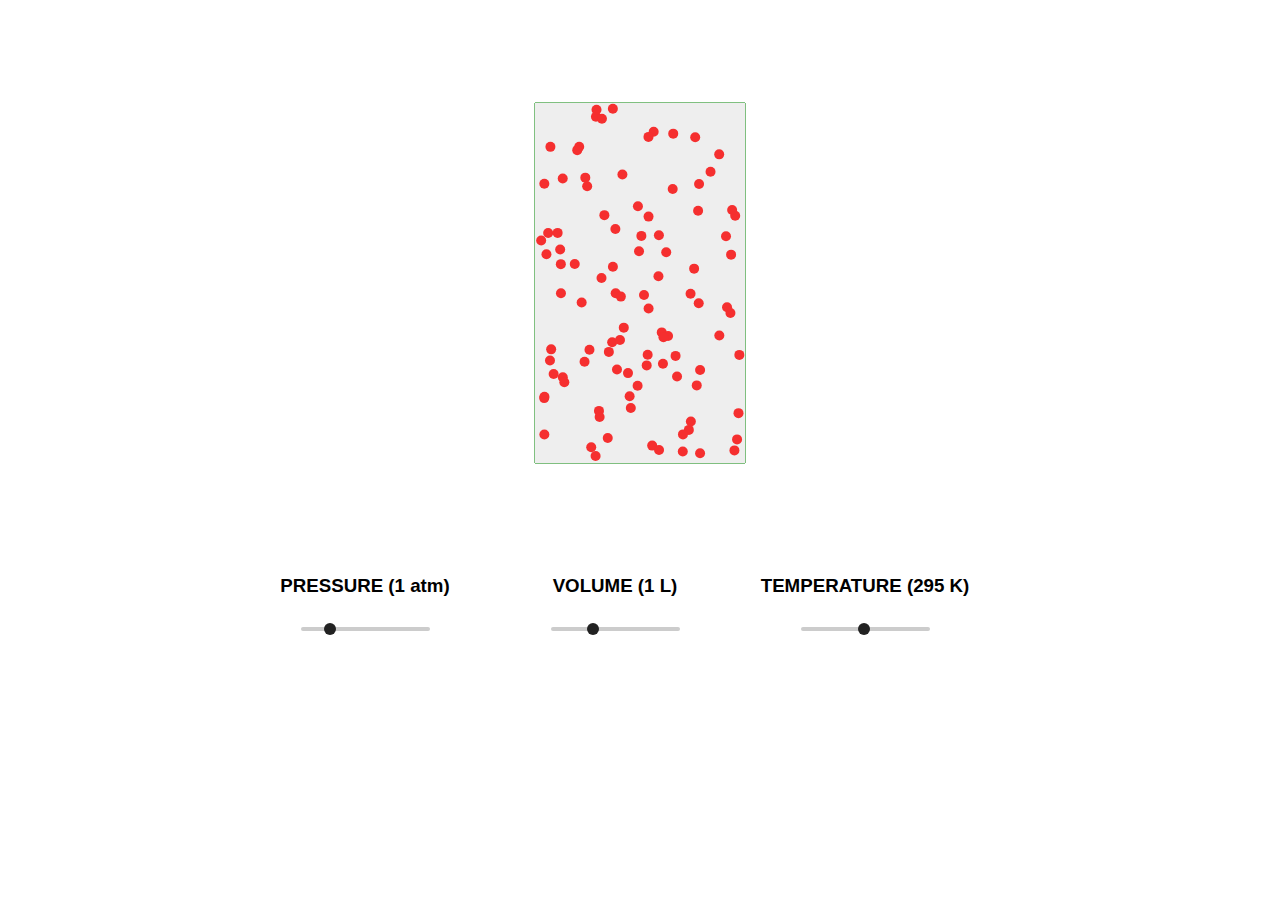
<file: cgl/index.html>
<!doctype html>
<html>
<head>
	<meta charset="utf-8">

	<title>Combined Gas Law</title>

	<link rel="stylesheet" href="//brick.a.ssl.fastly.net/Montserrat:700">
	<link href="index.css" rel="stylesheet">
</head>
<body>
<main>
	<canvas id="canvas" width=800 height=540>
	Boooo! This browser doesn't support canvas.</canvas>

	<div id="controls">
		<div id="pressure-wrapper">
			<h3>PRESSURE (<span>1</span> atm)</h3>
			<input id="pre" type="range" min="0" max="5" value="1" step="0.1" list="temp-list" data-original="1">
			<datalist id="temp-list">
				<option value="0" label="0">
				<option value="1">
				<option value="10" label="10">
			</datalist>
		</div>
		<div id="volume-wrapper">
			<h3>VOLUME (<span>1</span> L)</h3>
			<input id="vol" type="range" min="0.1" max="3" value="1" step="0.1" list="vol-list" data-original="1">
			<datalist id="vol-list">
				<option value="0.1" label="0.1">
				<option value="1">
				<option value="3" label="3">
			</datalist>
		</div>
		<div id="temperature-wrapper">
			<h3>TEMPERATURE (<span>295</span> K)</h3>
			<input id="temp" type="range" min="0" max="600" value="295" step="5" list="temp-list" data-original="295">
			<datalist id="temp-list">
				<option value="0" label="0">
				<option value="295">
				<option value="600" label="600">
			</datalist>
		</div>
	</div>
</main>

	<script src="canvas.js"></script>
</body>
</html>
</file>
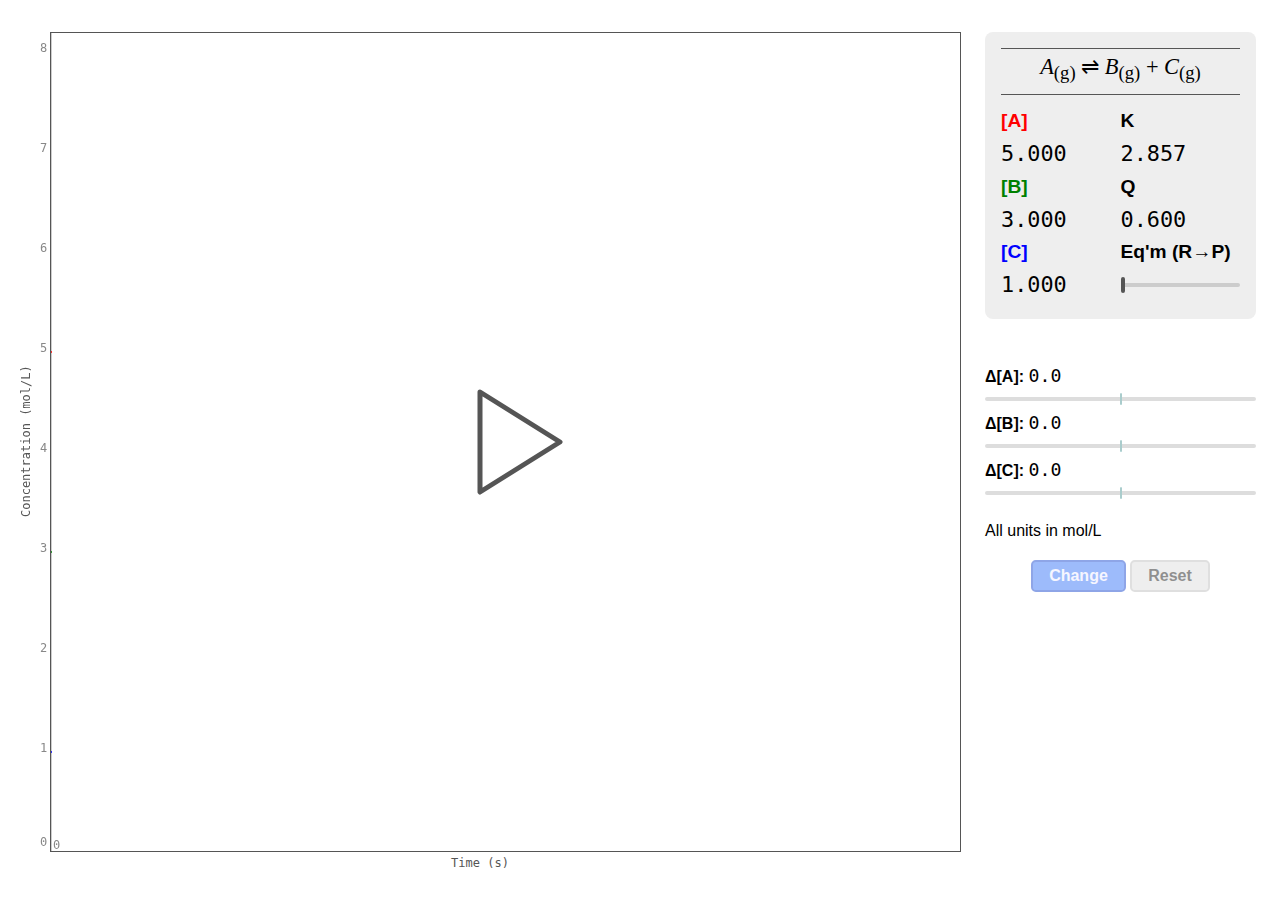
<file: equilibrium-concn/index.html>
<!doctype html>
<html>
<head>
  <meta charset="utf-8">
  <title>Equilibrium Simulation</title>
  <link href="index.css" rel="stylesheet">
  <script src="index.js" defer></script>
</head>
<body>
  <canvas width="800" height="500" style="margin-top:2em;cursor:pointer"></canvas>
  <form>
    <div class="stats">
      <div class="stat" style="width:100%;font-size:1.4em;text-align:center;padding-bottom:.25em;border:solid #555;border-width:1px 0;margin-bottom:.5em">
        <span style="font-family:Cambria,serif"><em>A</em><sub>(g)</sub> &#8652; <em>B</em><sub>(g)</sub> + <em>C</em><sub>(g)</sub></span>
      </div>
      <br>
      <div class="stat" id="statA">
        <label class="A">[A]</label>
        <a></a>
      </div>
      <div class="stat" id="statK">
        <label>K</label>
        <a></a>
      </div>
      <div class="stat" id="statB">
        <label class="B">[B]</label>
        <a></a>
      </div>
      <div class="stat" id="statQ">
        <label>Q</label>
        <a></a>
      </div>
      <div class="stat" id="statC">
        <label class="C">[C]</label>
        <a></a>
      </div>
      <div class="stat" id="statE">
        <label>Eq&#039;m (R<span style="line-height:0"></span>P)</label>
        <input type="range" min="-2" max="2" step="0.00001" disabled>
      </div>
    </div>
    <br style="clear:both">
    <div class="inputgrp">
      <label>&Delta;[A]: <a>0</a></label>
      <input type="range" min="-2" max="2" value="0" step="0.1" id="inputA" disabled>
    </div>
    <div class="inputgrp">
      <label>&Delta;[B]: <a>0</a></label>
      <input type="range" min="-2" max="2" value="0" step="0.1" id="inputB" disabled>
    </div>
    <div class="inputgrp">
      <label>&Delta;[C]: <a>0</a></label>
      <input type="range" min="-2" max="2" value="0" step="0.1" id="inputC" disabled>
    </div>
    <p>All units in mol/L</p>
    <div class="btngrp">
      <button class="primary" id="change" disabled>Change</button>
      <button id="reset" disabled>Reset</button>
    </div>
  </form>
  <div style="width:calc(100% - 320px);font:12px monospace;text-align:center;color:#555">Time (s)</div>
</body>
</html>
</file>
<file: cgl/index.css>
body {
  font: 1rem/1.4 Montserrat, sans-serif;
}

main {
  width: 800px;
  margin: 0 auto;
}

#controls {
  text-align: center;
}

#controls > * {
  width: 250px;
  float: left;
}

.slave {
  opacity: 0.5;
  transition: 0.25s;
}

.slave:hover {
  opacity: 1;
}

.disabled {
  opacity: 0.5;
  cursor: not-allowed;
}


input[type=range] {
  -webkit-appearance: none;
  -moz-appearance: none;
  margin: 0px 0;
}
input[type=range]:focus {
  outline: none;
}
input[type=range]::-webkit-slider-runnable-track {
  width: 100%;
  height: 4px;
  cursor: pointer;
  background: #ccc;
  border-radius: 4px;
}
input[type=range]::-webkit-slider-thumb {
  -webkit-appearance: none;
  height: 12px;
  width: 12px;
  background: #222;
  border: none;
  border-radius: 12px;
  cursor: pointer;
  margin-top: -4px;
}
input[type=range].active::-webkit-slider-thumb {
  background: #304ffe;
  box-shadow: 0 0 3px #005;
}
input[type=range].active::-webkit-slider-runnable-track {
  background: #ccc;
}
input[type=range]::-moz-range-track {
  width: 100%;
  height: 4px;
  cursor: pointer;
  background: #ccc;
  border-radius: 4px;
}
input[type=range]::-moz-range-thumb {
  border: none;
  height: 12px;
  width: 12px;
  border-radius: 12px;
  background: #222;
  cursor: pointer;
}
input[type=range].active::-moz-range-thumb {
  background: #304ffe;
  box-shadow: 0 0 3px #005;
}
input[type=range]::-ms-track {
  width: 100%;
  height: 4px;
  cursor: pointer;
  background: #ccc;
  border-radius: 4px;
  background: transparent;
  border: none;
  color: transparent;
}
input[type=range]::-ms-fill-lower,
input[type=range]::-ms-fill-upper {
  background: #ccc;
  border-radius: 4px;
  margin: 0;
}
input[type=range]::-ms-thumb {
  border: none;
  height: 12px;
  width: 12px;
  border-radius: 12px;
  background: #304ffe;
  cursor: pointer;
}
input[type=range].active::-ms-fill-lower,
input[type=range].active::-ms-fill-upper {
  background: #ccc;
}

.slave input[type=range]::-webkit-slider-track {
  height: 2px;
}
.slave input[type=range]::-webkit-slider-thumb {
  background: #00c853;
  box-shadow: 0 0 2px #050;
}
.slave input[type=range]::-moz-range-track {
  height: 2px;
}
.slave input[type=range]::-moz-range-thumb {
  background: #00c853;
  box-shadow: 0 0 2px #050;
}
.slave input[type=range]::-ms-track {
  height: 2px;
}
.slave input[type=range]::-ms-thumb {
  background: #00c853;
  box-shadow: 0 0 2px #050;
}
</file>
<file: equilibrium-concn/index.css>
html,body { font-family:sans-serif;padding:0;border:0;margin:0;overflow:hidden; }
.A { color: red; }
.B { color: green; }
.C { color: blue; }
form { position:fixed;top:2em;right:0;bottom:3em;width:320px;box-sizing:border-box;background-color:#fff;line-height:1.6;padding:0 1.5em;border-left:1px solid #555;}
label,input { display: block; font-weight:700; width: 100%; margin: 0; }
.stats { background-color: #eee; overflow: hidden; padding: 1em; border-radius: .5em; margin-bottom: 1em; }
.stat { width: 50%; font-size: 1.2em; }
.stat:nth-child(odd) { float: left; }
.stat:nth-child(even) { float: right; }
.stat a, label a { font-family: monospace; font-size: 1.4em; font-weight: 400; }
[disabled]{cursor:not-allowed}
button { font:700 1em/1.8 sans-serif;background-color:#dfdfdf;color:#222;padding:0 1em;border:2px solid #c1c1c1;border-radius:.3em;cursor:pointer; }
button:hover { background-color:#cecece;border-color:#b1b1b1;}
button:focus { background-color:#bfbfbf;border-color:#a2a2a2;}
button.primary { background-color:#3e7af9;color:#eef;border-color:#204ed0; }
button.primary:hover { background-color:#2e6af9;border-color:#103ec0;}
button.primary:focus { background-color:#1f5be8;border-color:#013fc1;}
button[disabled] { opacity:0.5; }
.btngrp { text-align: center; }

[type=range]{-webkit-appearance:none;-moz-appearance:none;background:none;padding:0}
[type=range]:focus{outline:none}
[type=range]::-webkit-slider-runnable-track{width:100%;height:4px;background:#ccc;border-radius:4px;margin:7px 0;}
[type=range]::-moz-range-track{width:100%;height:4px;background:#ccc;border:0;border-radius:4px;}
[type=range]::-ms-track{width:100%;height:4px;background:#ccc;color:#ccc;border:0;border-radius:4px;margin:7px 0;}
[type=range]::-ms-fill-lower,[type=range]::-ms-fill-upper{background:#ccc;border-radius:4px;margin:0}
[type=range]::-webkit-slider-thumb{-webkit-appearance:none;width:12px;height:18px;cursor:pointer;background:#6cc;border:1px solid #5aa;border-radius:3px;margin-top:-7px;}
[type=range]::-moz-range-thumb{width:10px;height:16px;cursor:pointer;background:#6cc;border-color:#5aa;border-radius:3px;}
[type=range]::-ms-thumb{width:10px;height:16px;cursor:pointer;background:#6cc;border-color:#5aa;border-radius:3px;margin-top:0;}
[type=range]:hover::-webkit-slider-thumb{background-color:#6bb;border-color:#499;}
[type=range]:hover::-moz-range-thumb{background-color:#6bb;border-color:#499;}
[type=range]:hover::-ms-thumb{background-color:#6bb;border-color:#499;}
[type=range]:active::-webkit-slider-thumb{background-color:#5aa;border-color:#388;}
[type=range]:active::-moz-range-thumb{background-color:#5aa;border-color:#388;}
[type=range]:active::-ms-thumb{background-color:#5aa;border-color:#388;}
[type=range][disabled]::-webkit-slider-runnable-track{background-color:#ddd;}
[type=range][disabled]::-moz-range-track{background-color:#ddd;}
[type=range][disabled]::-ms-track{background-color:#ddd;}
[type=range][disabled]::-webkit-slider-thumb{width:0px;height:12px;border-color:#acc;cursor:not-allowed;margin-top:-4px;}
[type=range][disabled]::-moz-range-thumb{width:0px;height:12px;border-color:#acc;cursor:not-allowed;}
[type=range][disabled]::-ms-thumb{width:0px;height:12px;border-color:#acc;cursor:not-allowed;}

#statE input::-webkit-slider-runnable-track{background:#ccc;margin-top:15px;}
#statE input::-webkit-slider-thumb{width:4px;height:16px;background-color:#555;border:none;margin-top:-6px;}
@supports(-moz-user-select:all){#statE input{margin-top:7px;}}
#statE input::-moz-range-track{background:#ccc;}
#statE input::-moz-range-thumb{width:4px;height:16px;background-color:#555;border:none}
#statE input::-ms-track{background:#ccc;margin-top:15px;}
#statE input::-ms-thumb{width:4px;height:16px;background-color:#555;border:none;margin-top:0;}
</file>
